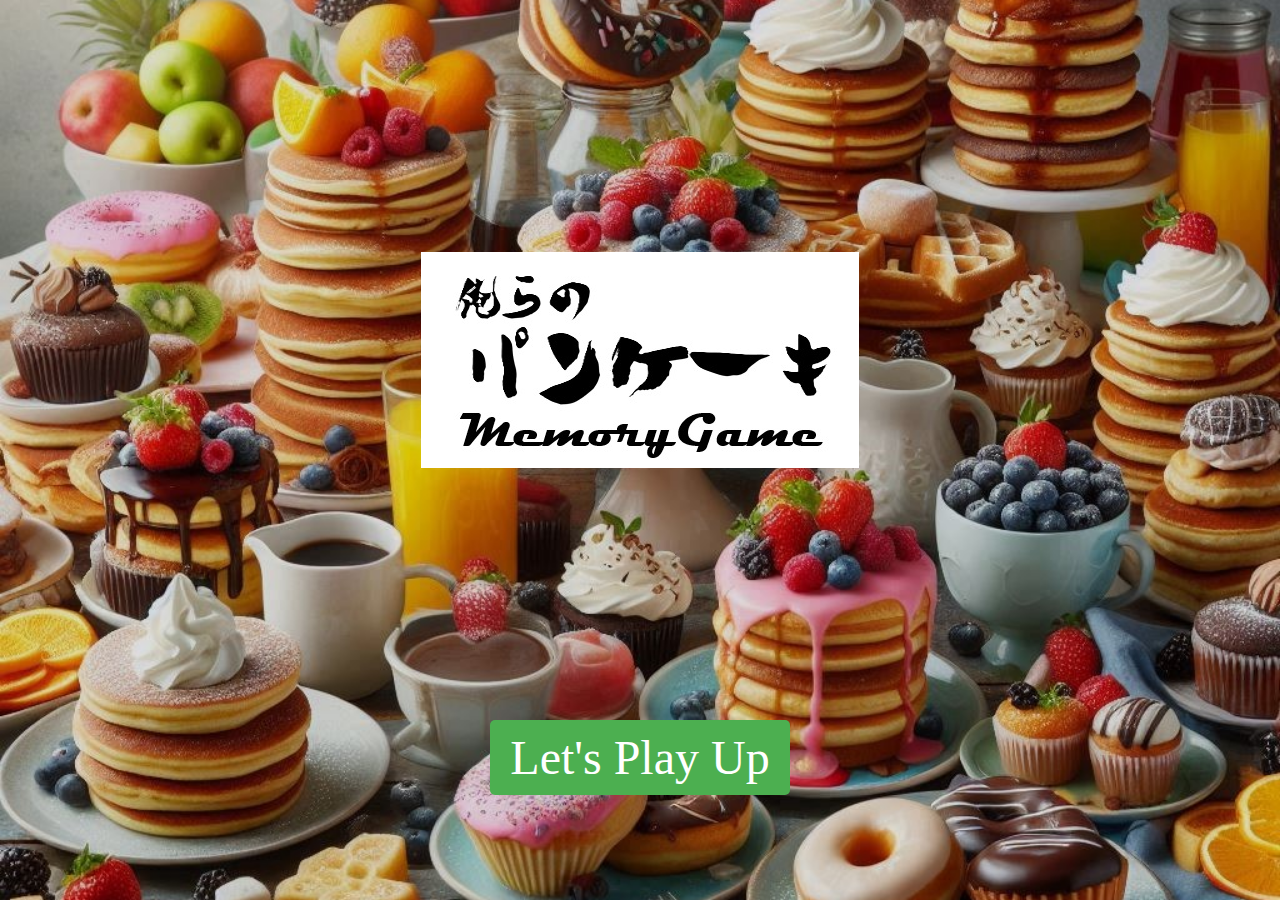
<file: Game.html>
<!DOCTYPE html>
<html lang="ja">
<head>
<meta charset="UTF-8">
<title>俺らのパンケーキ | MemoryGame</title>
<link rel="icon" href="./img/portal.png">
<style>
  body, html {
    height: 100%;
    margin: 0;
  }
  .bg {
    background-image: url('./img/top.jpg');
    backdrop-filter: blur(10px);
    background-color: rgba(255, 255, 255, 0.5);
    height: 100%;
    background-position: center;
    background-repeat: no-repeat;
    background-size: cover;
  }
  .logo {
    display: flex;
    justify-content: center;
    align-items: center;
    height: 80%;
  }
  .button-container {
    display: flex;
    justify-content: center;
  }
  .play-button {
	padding: 0;
	margin: 0;
	font-family: 'うずらフォント', cursive;
	src: url('../font/uzura.ttf') format('ttf');
    padding: 10px 20px;
    text-align: center;
    background-color: #4CAF50;
    color: white;
    text-decoration: none;
    font-size: 48px;
    border: none;
    border-radius: 5px;
    cursor: pointer;
  }
</style>
</head>
<body>

<div class="bg">
  <div class="logo">
    <img src="./img/logo.jpg" alt="ロゴ">
  </div>
  <div class="button-container">
    <button class="play-button" onclick="location.href='./game/'">Let's Play Up</button>
  </div>
</div>

</body>
</html>
</file>
